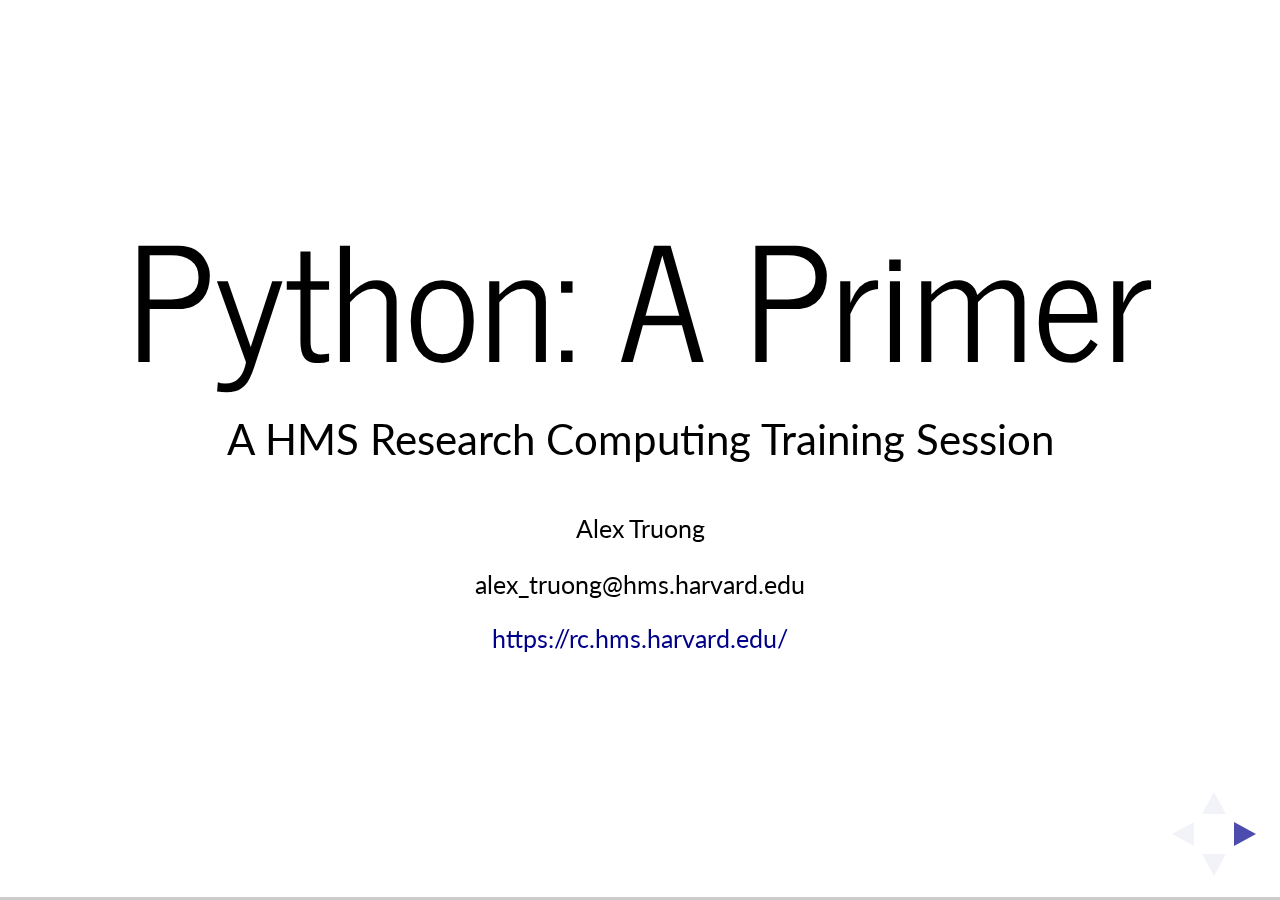
<file: index.html>
<!doctype html>
<html lang="en">    
<head>
    <meta charset="utf-8">
    <title>HMS Research Computing Training: Python</title>
    <link rel="stylesheet" href="css/reveal.css">
    <link rel="stylesheet" href="css/theme/simple.css" id="theme"> 
    <!--Add support for earlier versions of Internet Explorer -->
    <!--[if lt IE 9]>
    <script src="lib/js/html5shiv.js"></script>
    <![endif]-->

    <script>
        var link = document.createElement( 'link' );
        link.rel = 'stylesheet';
        link.type = 'text/css';
        link.href = window.location.search.match( /print-pdf/gi ) ? 'css/print/pdf.css' : 'css/print/paper.css';
        document.getElementsByTagName( 'head' )[0].appendChild( link );
    </script>


</head>
 
<body>
    <!-- Wrap the entire slide show in a div using the "reveal" class. -->
    <div class="reveal">
        
        <!-- Wrap all slides in a single "slides" class -->
        <div class="slides">
 
            <!-- ALL SLIDES GO HERE -->
            <!-- Each section element contains an individual slide -->
            <!--slide 1-->
            <section>
                <h1>Python: A Primer</h1>
                <p>A HMS Research Computing Training Session</p>
                <small>
                    <p>Alex Truong</p>
                    <p>alex_truong@hms.harvard.edu</p>
                    <a href="https://rc.hms.harvard.edu/" target="_blank">https://rc.hms.harvard.edu/</a>
                </small>
                
            </section>

            <!--slide 2 stack-->
            <section>
                <!--level 1-->
                <section>
                    <h2>Introduction</h2>
                    <p>Why Python?</p>
                </section>
                <!--level 2-->
                <section>
                    <h3>Python is...</h3>
                    <small>
                    <p>simple - resembles plain English</p>
                    <p>easy - no need to declare (in most cases), memory management</p>
                    <p>clean - whitespace-formatted for visibility</p>
                    <p>interpreted - good for developing, bad for performance (more on this later)</p>
                    </small>
                </section>

                <!--level 3-->
                <section>
                    <table>
                        <tr>
                            <th>Interpreted</th>
                            <th>Compiled</th>
                        </tr>
                        <tr>
                            <td>Rapid prototyping</td>
                            <td>Faster Performance</td>
                        </tr>
                        <tr>
                            <td>Requires interpreter</td>
                            <td>Requires compiler (GCC, etc.)</td>
                        </tr>
                        <tr>
                            <td>Dynamic typing (sort of)</td>
                            <td>Static typing</td>
                        </tr>
                        <tr>
                            <td>Code-level optimization</td>
                            <td>Code- and Compiler-level optimization</td>
                        </tr>
                    </table>
                </section>
            </section>

	    <!-- preamble to data management slides-->
	    <section>
	        <h2>On to learning Python! But first, a brief aside...</h2>
	    </section>

            <!--slide 3 stack-->
            <section>
                <!--level 1-->
                <section>
                    <h1>Accessing Python on O2</h1>
                </section>

                <!--level 2-->
                <section>
                    <h3>Logging into O2</h3>
                    <p>Open a terminal and ssh into o2.hms.harvard.edu</p>
                    <pre><code>$ ssh rc_training01@o2.hms.harvard.edu
rc_training01@o2.hms.harvard.edu's password: 

(snip)

rc_training01@login01:~$</code></pre>
                </section>

                <!--level 3-->
                <section>
                    <h3>Accessing Python on O2</h3>
                    <pre><code>$ module avail python
No modules found!
Use "module spider" to find all possible modules.
Use "module keyword key1 key2 ..." to search for all possible modules matching
any of the "keys".

$ module spider python
(snip)
   Versions:
      python/2.7.12
      python/3.6.0
      python/3.7.4
(snip)</pre></code>
		</section>

		<!--level 4-->
		<section>
		    <h3>Accessing Python on O2 cont'd.</h3>
		    <pre><code>$ module spider python/3.6.0
(snip)
You will need to load all module(s) on any one of the lines below before the "python/3.6.0" module is available to load.

      gcc/6.2.0
(snip)

$ module load gcc/6.2.0 python/3.6.0

$ which python
/n/app/python/3.6.0/bin/python

$ python3
Python 3.6.0 (default, May  2 2018, 17:23:32)
[GCC 6.2.0] on linux
Type "help", "copyright", "credits" or "license" for more information.
>>></code></pre>
                <p>Today's course will use 3.6.0. (To exit the interpreter, type ctrl+D, <code>exit()</code>, or <code>quit()</code>.)</p>
                </section>

                <!--level 5-->
                <section>
                    <h3>Alternately, virtual environment:</h3>
                    <pre><code>$ module load gcc/6.2.0 python/3.6.0
$ which virtualenv
/n/app/python/3.6.0/bin/virtualenv
$ virtualenv nameofenv --system-site-packages
New python executable in nameofenv/bin/python
Installing setuptools, pip, wheel...done.
$ source nameofenv/bin/activate
(nameofenv)$ which python3
~/nameofenv/bin/python</code></pre>
                    <p>To deactivate:</p>
                    <pre><code>(nameofenv)$ deactivate
$</code></pre>
                </section>

                <!--level 6-->
                <section>
                    <h3>Why virtual environment?</h3>
                    <p>Python has modules. if you want to install your own, you need a virtual environment.</p>
                    <p>The version on O2 has a certain number of builtin modules; the <code>--system-site-packages</code> flag allows your virtual environment to inherit those packages so you don't have to reinstall them yourself, if you're using python modules that are older than 3.7.4.</p>
                    <p>For more information, you can visit our <a href="https://wiki.rc.hms.harvard.edu/display/O2/Personal+Python+Packages" target="_blank">Personal Python Packages wiki page</a>.</p>
                </section>

                <!--level 7-->
                <section>
                    <h3>Installing Python modules</h3>
                    <p>To install modules, generally use <code>pip3</code> or <code>easy-install</code> (we recommend <code>pip3</code>): <pre><code>(nameofenv)$ pip3 install packagename</code></pre>If that doesn't work (e.g. you've downloaded the archive manually), follow the instructions in the provided README file, but it'll go something like <pre><code>(nameofenv)$ python3 setup.py install</code></pre> (some will have you use <code>build</code> before <code>install</code>). Make sure you read the (hopefully provided) instructions when installing modules manually.</p>
                </section>

                <!--level 8-->
                <section>
                    <h3>Viewing modules</h3>
                    <p>to see which external modules have been installed/compatible with the package installer (<code>pip3</code>):</p>
                    <pre><code>$ pip3 freeze
bx-python==0.7.3
cycler==0.10.0
funcsigs==1.0.2
matplotlib==1.5.3
.
.
.</code></pre>
                </section>

                <!--level 9-->
                <section>
                    <h3>Viewing modules cont.</h3>
                    <p>To see ALL modules available on your Python build, type either of:</p>
                    <pre><code>$ python3 -c "help('modules')"</code></pre>
                    <p>and</p>
                    <pre><code>$ python3
Python 3.6.0 (default, May  2 2018, 17:23:32)
[GCC 6.2.0] on linux2
Type "help", "copyright", "credits" or "license" for more information.
>>> help('modules')</code></pre>
                </section>

                <!--level 10-->
                <section>
                    <h3> Viewing modules cont.</h3>
                    <p>and it will output something like:</p>
                    <pre><code>Please wait a moment while I gather a list of all available modules...

(there might be some warnings here...)

276-pkg_graph       bisect              keyword             sha
BaseHTTPServer      blah                lib2to3             shelve
Bastion             brainteaser         linecache           shlex
CDROM               bsddb               linuxaudiodev       shutil
.
.
.</code></pre>
                </section>

            </section>

            <!--Slide 4 stack-->
            <section>
                <!--level 1-->
                <section>
                    <h1>Let's Learn Python!</h1>
                </section>

                <!--level 2-->
                <section>
                    <h3>Syntax</h3>
                    <p>Statements are terminated by newlines (e.g. enter key)</p>
                    <p>Examples:</p>
                    <pre><code>>>> a = 1
>>> print("hello world")
hello world</code></pre>
                </section>

                <!--level 3-->
                <section>
                <h3>Nuances: Quotations</h3>
                <p>In general, double and single quotes are interchangeable, both for printing and argument passing:</p>
                <pre><code>>>> print("hello world")
hello world
>>> print('hello world')
hello world

>>> str = 'abcdefg'
>>> str1 = "abcdefg"
>>> str == str1
True</code></pre>
                </section>

                <!--level 4-->
                <section>
                <h3>Nuances: Escaped characters</h3>
                <p>Sometimes, you'll need to escape (backslash) certain special characters to get them to display correctly when printing. For example, if you want to preserve double quotations in your string:</p>
                <pre><code>>>> print(""hello world"")
  File "<stdin>", line 1
    print(""hello world"")
                ^
SyntaxError: invalid syntax
>>> print("\"hello world\"")
"hello world"</code></pre>
                <p> A list of escape characters can be found at the <a href="https://docs.python.org/3/reference/lexical_analysis.html#literals" target="_blank">Python documentation</a> and elsewhere on the internet.</p>
                </section>

                <!--level 5-->
                <section>
                <h3>Comments</h3>
                <p>Comments are used to make code more legible. In python, they are denoted with the octothorpe:</p>
                <pre><code>#!/usr/bin/env python3
...
# do stuff here
...</code></pre>
                <p>Multi-line comments can either be manually be broken down, or held in a docstring with triple quotes:</p>
                <pre><code>"""
this is a
multi-line comment
"""</code></pre>
                <p> We'll revisit the <code>#!</code> line in a little bit.</p>
                </section>

                <!--
                it denotes how the program should be run. Perl and other programs that use interpreted languages use this shebang, including shell scripts. Using <code>/usr/bin/env</code> is more portable than <code>/usr/bin</code>, as you can choose your version to use.</p>
                -->

            </section>

            <!--Slide 5 stack-->
            <section>
                <!--level 1-->
                <section>
                    <h2>Basic Features</h2>
                    <p>Data structures, looping, etc.</p>
                </section>

                <!--level 2-->
                <section>
                    <h3>Data types</h3>
                    <p>Python is dynamically typed; there is no need to declare (e.g. <code>int n = num</code>). You can also reassign:</p>
                    <pre><code>>>> number = 1
>>> number
1
>>> number = 2
>>> number
2
>>> str = 'abc'
>>> str
'abc'
>>> str = 'def'
>>> str
'def'
>>> str = 1
>>> str
1</code></pre>
                </section>

                <!--level 3-->
                <section>
                    <h3>Data types, an aside</h3>
                    <p>However, strings (and some other stuff like tuples) are not <i>mutable</i>; you cannot modify its content. When you reassign the variable as seen previously, you're actually generating a new object. You can't modify the original object:</p>
                    <pre><code>>>> s = "abc"
>>> s[0] 
'a'
>>> s[0] = "o"
Traceback (most recent call last):
  File "<stdin>", line 1, in <module>
TypeError: 'str' object does not support item assignment</code></pre>
                    <p>The above example was shamelessly lifted off <a href="http://stackoverflow.com/questions/8056130/immutable-vs-mutable-types-python" target="_blank">Stack Overflow</a>.</p>
                </section>

                <!--level 4-->
                <section>
                    <h3>Back to data types</h3>
                    <p>Like most languages, Python has higher level data structures. Of note are lists (arrays) and dictionaries. Relatedly, there are also tuples and sets. Each structure fills different niches.</p>
                </section>

                <!--level 5-->
                <section>
                    <h3>Lists</h3>
                    <p>Lists are the most versatile; they are the effective equivalent of arrays in other languages. They are ordered, and you can fetch specific indices. You can mix and match types, have duplicates, nest lists, etc. To generate a list:</p>
                    <pre><code>>>> lst = [] #initialize a list of indeterminate size
>>> lst.append('a')
>>> lst
['a']
>>>lst.extend(['b', 'c'])
>>>lst
['a', 'b', 'c']

>>> lst2 = [None]*5 #initialize a list of predetermined size (an array)
>>> lst2
[None, None, None, None, None]
>>> lst2[1] = 'foo'
>>>lst2[1]
'foo'
>>> lst2
[None, 'foo', None, None, None]</code></pre>
                </section>

                <!--level 6-->
                <section>
                    <h3>Sets</h3>
                    <p>Sets are lists that do not allow duplicates. Sets are useful if you need to take unions, intersections, etc. To generate sets:</p>
                    <pre><code>>>> st = set(lst)
>>> st
{'a', 'c', 'b'}

>>> lst3 = [1, 1, 2, 3, 4, 4]
>>> st2 = set(lst3)
>>> st2
{1, 2, 3, 4}

>>> st3 = {1, 2, 3}
>>> st3
{1, 2, 3}</code></pre>
                </section>

                <!--level 7-->
                <section>
                    <h3>Sample set operations</h3>
                    <p>Here are some elementary operations you can perform with sets:</p>
                    <pre><code>>>> set1 = {1, 2, 3}
>>> set2 = {3, 4, 5}
>>> set1 | set2        # union
{1, 2, 3, 4, 5}
>>> set1 & set2        # intersection
{3}
>>> set1 - set2        # set difference
{1, 2}
>>> set2 - set1
{4, 5}
>>> set1 ^ set2        # symmetric difference
{1, 2, 4, 5}
>>> set2 ^ set1
{1, 2, 4, 5}</code></pre>
                <p>More information can be found in the <a href="https://docs.python.org/2/library/sets.html" target="_blank">documentation</a>.</p>
                </section>

                <!--level 8-->
                <section>
                    <h3>Tuples</h3>
                    <p> Tuples are lists, but immutable. Once created, they cannot be modified. If you know the size of your data structure, tuples are preferred over lists because Python will know exactly how much memory to allocate. To create tuples:</p>
                    <pre><code>>>> empty_tuple = ()
>>> empty_tuple
()
>>> one_element = 1,
>>> one_element
(1,)
>>> mixed_tuple = (1, 'a', [1, 'a'])
>>> mixed_tuple
(1, 'a', [1, 'a'])
>>> lst = [1, 2, 3]
>>> tuple_from_list = tuple(lst)
>>> tuple_from_list
(1, 2, 3)</code></pre>
                </section>

                <!--level 9-->
                <section>
                    <h3>Dictionaries</h3>
                    <p>Dictionaries are associative collections (maps). They are composed of key:value pairs (most of the time). To create a dictionary:</p>
                    <pre><code>>>> empty_dict = {}    # careful not to confuse this with empty sets; to initialize an empty set, use set()
>>> empty_dict
{}
>>> dict1 = {1: 'a', 2: 'b', 3: 'c'}
>>> dict1
{1: 'a', 2: 'b', 3: 'c'}
>>> dict2 = dict([(1, 'a'), (2, 'b'), (3, 'c')])
>>> dict2
{1: 'a', 2: 'b', 3: 'c'}
>>> dict3 = dict(a=1, b=2, c=3)     # only works if keys are strings
>>> dict3
{'a': 1, 'c': 3, 'b': 2}
>>> dict4 = dict(1=a, 2=b, 3=c)
  File "<stdin>", line 1
SyntaxError: keyword can't be an expression</code></pre>
                </section>
            </section>

            <!--slide 6 stack -->
            <section>
                <!--level 1-->
                <section>
                    <h3>Basic data structure manipulations</h3>
                    <p>lists are zero-indexed (count from 0), and you can reference positions like so:</p>
                    <pre><code>>>> lst = [1, 2, 3, 4, 5]
>>> lst[1]
2
>>> lst[1:]     # sublist from second entry to end
[2, 3, 4, 5]
>>> lst[1:3]    # note that the fourth element is omitted; when end indices are specified, Python stops BEFORE they are reached
[2, 3]
>>> lst[:3]     # sublist from beginning to fourth entry
[1, 2, 3]
>>> lst[1::2]  # sublist from second to end, every other element
[2, 4]
>>> lst[-1]     # last entry (reverse indexing)
5
>>> lst2 = [1, 2, 3, [4, 5]]    # nested list
>>> lst2[3][1]  # specify all relevant indices from outside in
5</code></pre>
                </section>

                <!--level 2-->
                <section>
                    <h3>Basic data structure manipulations cont.</h3>
                    <p>Dictionaries don't have indices to reference, but they do have keys and values. To interact with dictionaries:</p>
                    <pre><code>>>> dict1 = {1: 'a', 2: 'b', 3: 'c'}
>>> dict1[1]
'a'
>>> dict1.keys()
[1, 2, 3]
>>> dict1.values()
['a', 'b', 'c']</code></pre>
                </section>

                <!--level 3-->
                <section>
                <p>There's a lot more you can do with these data structures. If you find yourself wondering if <i>x</i> data structure can do <i>y</i> thing, feel free to search for an answer. More often than not, there will be a solution!</p>
                </section>
            </section>

            <!--slide 7 stack-->
            <section>
                <!--level 1-->
                <section>
                    <h3>Flow Control</h3>
                    <p>for, while, if/else</p>
                </section>

                <!--level 2-->
                <section>
                    <h3>For loops</h3>
                    <p>For loops are very straightforward to implement, if a little obfuscated. To iterate over a list:</p>
                    <pre><code>>>> things = ['apple', 'banana', 'cherry']
>>> for thing in things:
...     print(thing)
...
apple
banana
cherry
>>></code></pre>
                </section>

                <!--level 3-->
                <section>
                    <p>This will go through every item in your list (or tuple or whatever) in order. If you also wanted to fetch indices, you'd use:</p>
                    <pre><code>>>> for idx, thing in enumerate(things):
...     print(idx, thing)
...
0 apple
1 banana
2 cherry
>>></code></pre>
                    <p>The <code>enumerate()</code> function is actually an <i>iterator</i> that spits out a tuple consisting of (index, value) and assigns each to idx, name. This is called a <b>named tuple</b>.</p>
                </section>

                <!--level 4-->
                <section>
                    <p>The <code>for <i>a</i> in <i>b</i> </code> structure can be replaced with any generic construct (within reason). For a generic loop, you can do something like:</p>
                    <pre><code>>>>for i in range(5):
...     print(i)
...
0
1
2
3
4</code></pre>
                </section>

                <!--level 5-->
                <section>
                    <h3>While loops</h3>
                    <p>Similar in function to <code>for</code> loops, while loops are used to iterate, and are useful if you don't know how long to iterate for (e.g. searching for convergence, etc.). A generic while loop looks like this:</p>
                    <pre><code>>>>toggle = True
>>> while toggle == True:
...     toggle = False
...     print(toggle)
...
False</code></pre>
                    <p>A very simplistic example, but the above while loop runs one iteration, then exits because <code>toggle</code> is no longer <code>True</code>.</p>
                </section>

                <!--level 6-->
                <section>
                    <h3>If/elif/else</h3>
                    <p><code>if/else</code> statements are useful when you need to handle different cases in your workflow. A generic if/elif/else statement structure:</p>
                    <pre><code># take some input (let's say, a number)
if input == 0:       #if input is zero
    print('zero')
elif input % 2 == 0: #if input is otherwise even
    print('even')
else:                #if input is odd
    print ('odd')</code></pre>
                <p>You may use as many <code>elif</code>s as you require to solve your problem.
                </section>

                <!--level 7-->
                <section>
                    <h3>An aside: try/except</h3>
                    <p>Python has the interesting distinction of relatively lightweight exception handling. Exceptions are only computationally expensive if they trigger. For more information, <a href="https://www.jeffknupp.com/blog/2013/02/06/write-cleaner-python-use-exceptions/" target="_blank">this page has a good analysis of if/else versus try/except</a>.</p>
                </section>
            </section>

            <!--slide 8 stack-->
            <section>
                <!--level 1-->
                <section>
                    <h2>A few pertinent modules</h2>
                </section>

                <!--level 2-->
                <section>
                    <h3>SciPy</h3>
                    <p>SciPy has a bunch of interesting functions that automate various aspects of scientific computing, like statistics and higher-level mathematics. Most of these are callable in one line. Briefly, this is how to use the SciPy module. You will need to consult the <a href="http://docs.scipy.org/doc/" target="_blank">documentation</a> for complex usage.</p>
                    <pre><code>>>> from scipy import constants        # `from scipy import *` will not behave as expected
>>> constants.c                        # speed of light
299792458.0
>>> from scipy.stats import norm
>>> norm.cdf(5, 0, 3)                  # P(x<5) if X~N(0,3)
0.9522096477271853</code></pre>
                </section>

                <!--level 3-->
                <section>
                    <h3>NumPy</h3>
                    <p>Numpy is the go-to module if you need to perform complex arithmetic or do matrix operations (manipulate data frames. It is much more efficient (and easy to use) than using system Python utilities. An example:</p>
                    <pre><code>>>> import numpy as np       # the general way; using `as` allows you to set an alias (if the name is too long to type)
>>> cvalues = [25.3, 24.8, 26.9, 23.9]    # a typical python list of Celcius values
>>> C = np.array(cvalues)       # create a numpy array
>>> print(C)
[ 25.3  24.8  26.9  23.9]       # note that they look identical
>>> print(C * 9 / 5 + 32)       # convert to Fahrenheit using scalar multiplication
[ 77.54  76.64  80.42  75.02]
>>> fvalues = [x*9/5 + 32 for x in cvalues]    # with a typical list, you need to loop over it and compute element-wise instead
>>> print(fvalues)
[77.54, 76.64, 80.42, 75.02]       # same result, less efficient/readable</code></pre>
                    </section>

                    <!--level 4-->
                    <section>
                    <h3>More NumPy</h3>
                    <p>A brief look at arrays: NumPy data structures</p>    
                    <pre><code>>>> nested_list = [[3.4, 8.7, 9.9], [1.1, -7.8, -0.7], [4.1, 12.3, 4.8]]      # a python nested list
>>> nested_list
[[3.4, 8.7, 9.9], [1.1, -7.8, -0.7], [4.1, 12.3, 4.8]]
>>> A = np.array ([ [3.4, 8.7, 9.9], [1.1, -7.8, -0.7], [4.1, 12.3, 4.8]])    # a numpy array (matrix)
>>> A
array([[  3.4   8.7   9.9]
 [  1.1  -7.8  -0.7]
 [  4.1  12.3   4.8]])</code></pre>
                    <p>Note the formatting of the print. This is indicative of the logic and illustrates why numpy is the preferred implementation of Python matrix operations. The SciPy documentation linked previously also includes NumPy documentation.</p>
                    </section>

                    <!--level 5-->
                    <section>
                        <h3>Matplotlib</h3>
                        <p>Matplotlib is a basic plotting software. You can generate plots in real time (X11) or create them and write to files to view later. There is also a degree of customization afforded in plots. The below example covers the easiest example:</p>
                        <pre><code>>>> import matplotlib.pyplot as plt
>>> plt.plot([1,2,3,4])
[(some memory address)]
>>> plt.ylabel('some numbers')
(another memory address)
>>> plt.show()</code></pre>
                        <p>You can save the image using something like <code>plt.savefig('image.png')</code>.</p>
                        <p>See the <a href="http://matplotlib.org/contents.html" target="_blank">matplotlib documentation</a> for more information.</p>
                    </section>
                </section>
            </section>

            <!--slide 9 stack-->
            <section>
                <h2>Object Oriented Python</h2>
                <p>PSA: Python can also implement classes.</p>
                <p>Using classes over functions in Python is generally to the user's discretion, but standard common sense and logic applies as usual. If your program expands to the point where you think an object is more effective than functions, then feel free to implement it.</p>
                <p>No instruction on classes will be given here, as it is beyond the scope of the course. For more information, you can consult an <a href="https://www.jeffknupp.com/blog/2014/06/18/improve-your-python-python-classes-and-object-oriented-programming/" target="_blank">in-depth article like this</a> or look straight at the <a href="https://docs.python.org/2/tutorial/classes.html" target="_blank">Python documentation</a>.</p>
            </section>

            <!--slide 10 stack-->
            <section>
                <!--level 1-->
                <section>
                    <h1>A brief Introduction to Scripting</h1>
                </section>

                <!--level 2-->
                <section>
                    <h3>Up until now, we've mostly been playing inside the interpreter. Here, we'll briefly go over what is required to write a proper Python program.</h3>
                </section>

                <!--level 3-->
                <section>
                    <h3>To start:</h3>
                    <p>Strictly speaking, all you need for a Python program is a text file with the shebang line on top. Recall:</p>
                    <pre><code>#!/usr/bin/env python3</code></pre>
                    <p>This line indicates to the computer that this is a python program, and it should look in this location to execute. Similar shebangs may look like:</p>
                    <pre><code>#!/usr/bin/python
#!/bin/bash
#!/usr/bin/perl
etc.</code></pre>
                    <p>The shebang is telling the computer to look in the specified directory for the proper method of execution.</p>
                </section>

                <!--level 4-->
                <section>
                    <h3>Why use <code>env</code>?</h3>
                    <p><code>env</code> is used for portability. On *nix machines, there is a path <code>/usr/bin</code> where most system programs/binaries are installed. If you need to install multiple versions, this can be an issue. Which version of Python do you want to use?</p>
                    <p>This is what <code>env</code> is for. It tells the computer to look at the current environment, and choose the Python that is currently in use. This is especially helpful on Orchestra, where we have multiple versions installed at the same time.</p>
                </section>

                <!--level 5-->
                <section>
                    <h3>A basic program</h3>
                    <p>Once you've included the shebang, you can get right to it. Start typing lines just as you would in the interpreter, and once you execute your program, each line will resolve itself in order.</p>
                    <pre><code>#!/usr/bin/env python3

print("hello world")</code></pre>
                    <p>Type this into a text file, and save it as whatever, and include <code>.py</code> at the end for your own convenience.</p>
                    <p>To execute this program, just type at the terminal:</p>
                    <pre><code>$ python file.py</code></pre>
                    <p>You've just written your first python program!</p>
                </section>

                <!--level 6-->
                <section>
                    <h3>Basic Structure</h3>
                    <p>The previous program is not likely going to be your typical use case. More complex programs may use modules, functions, classes, etc.</p>
                    <p>A typical program will have the following structure:</p>
                    <pre><code>#!/usr/bin/env python

# IMPORT EVERYTHING HERE

# CREATE FUNCTIONS AND/OR CLASSES HERE

def main():
    # CODE THAT DOES NOT BELONG IN FUNCTIONS GOES HERE

if __name__ == '__main__':
    main()</code></pre>
                </section>

                <!--level 7-->
                <section>
                    <p>To extend the previous trivial example:</p>
                    <pre><code>#!/usr/bin/env python3

# no modules were required, so none were imported

# no functions were needed, so none were created

def main():
    print("hello world")

if __name__ == '__main__':
    main()</code></pre>
                </section>

                <!--level 8-->
                <section>
                    <h3>What are Functions?</h3>
                    <p>Functions are typically used when you have repetitive code. Instead of pasting the code over and over, just put it in a function, and use ("call") it when needed. For example:</p>
                    <pre><code>def do_thing():
    print("hello world")
    return</code></pre>
                    <p>Then to reference it, just type elsewhere in your program:</p>
                    <pre><code>do_thing()</code></pre>
                    <p>and the program will execute the code within the <code>do_thing</code> function.</p>
                </section>

                <!--level 9-->
                <section>
                    <p>You can also make functions take arguments:</p>
                    <pre><code>def do_thing(phrase):
    print(phrase)
    return

...

phrase = "hello world"
do_thing(phrase)</code></pre>
                </section>

                <!--level 10-->
                <section>
                    <p>You can also assign values to variables with functions. To do this, make use of the <code>return</code> keyword. Note that previously, it has been naked, which means nothing is returned. Python is smart enough to know what you mean if you omit <code>return</code>, but it's always nice to include it for consistency.</p>
                    <p>To extend the previous example:</p>
                    <pre><code>def do_thing(phrase):
    print(phrase)

    new_phrase = "goodbye world"

    return new_phrase

...

phrase = "hello world"

phrase2 = do_thing(phrase)
print(phrase2)</code></pre>
                </section>

                <!--level 11-->
                <section>
                    <p>Putting it all together:</p>
                    <pre><code>#!/usr/bin/env python3

def do_thing(phrase):
    """Transform the input phrase into a new phrase."""
    print(phrase)
    new_phrase = "goodbye world"

    return new_phrase

def main():
    phrase = "hello world"
    phrase2 = do_thing(phrase)

    print(phrase2)

if __name__ == '__main__':
    main()</code></pre>
                </section>
            </section>

            <!--slide 11 stack-->
	    <section>
	        <h2>Final Thoughts: Compatibility</h2>
	        <p>Today's course was taught on 3.6.0.</p>
	        <p>There are many versions of Python available, and not all are created equal. Most distinct is the difference between 2.x and 3.x; there are several syntax changes that will be required to use version 3.x.</p>
		<p>For more information, look at this trusty <a href= "http://python-future.org/compatible_idioms.html">2.x to 3.x compatibility cheat sheet</a>.</p>
	    </section>

            <!--slide 13 stack-->
            <section>
                <p>That's it! Thanks for coming!</p>
                <p>If you have any questions, feel free to email me directly at alex_truong@hms.harvard.edu or visit <a href="https://rc.hms.harvard.edu/#support" target="_blank">our website</a> to submit a ticket. We also do consulting!</p>
            </section>
 
        </div>


    </div>
    
    <!-- footer bar on first page only (see last script tag below for toggle) -->
    <!--
    <div class='footer'>
        HMS Research Computing
    </div>
    -->

    <script src="lib/js/head.min.js"></script>
    <script src="js/reveal.js"></script>
 
    <script>
        // Required, even if empty.
        Reveal.initialize({
        });
    </script>
    <!--
    <script>
        // displayed upon load, hides when slide changes
        Reveal.addEventListener('slidechanged', function(event) {
            document.querySelector('.reveal .footer').style.display = 'none';
        });
    </script>
    -->

</body>
</html>
</file>
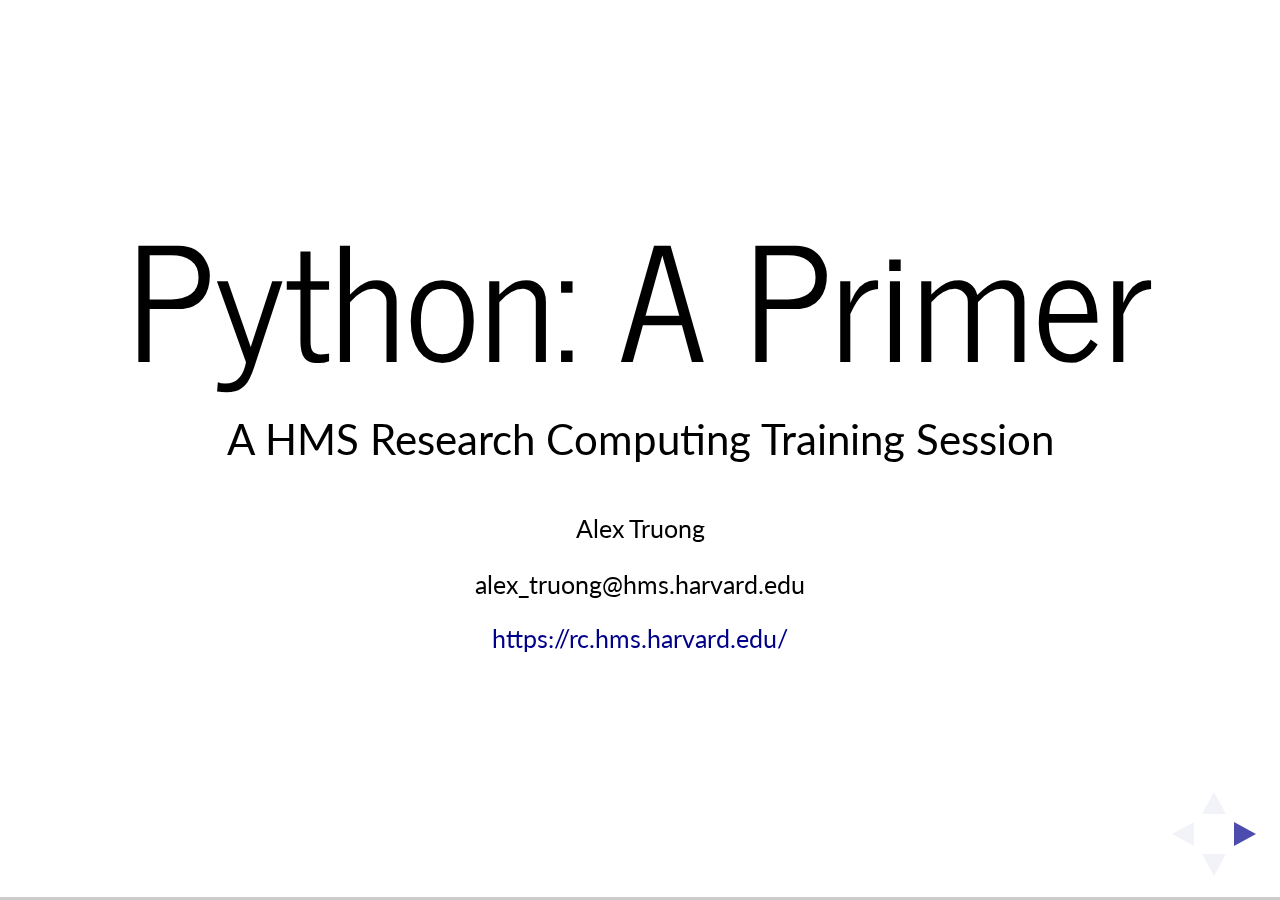
<file: indexpy2.html>
<!doctype html>
<html lang="en">    
<head>
    <meta charset="utf-8">
    <title>HMS Research Computing Training: Python</title>
    <link rel="stylesheet" href="css/reveal.css">
    <link rel="stylesheet" href="css/theme/simple.css" id="theme"> 
    <!--Add support for earlier versions of Internet Explorer -->
    <!--[if lt IE 9]>
    <script src="lib/js/html5shiv.js"></script>
    <![endif]-->

    <script>
        var link = document.createElement( 'link' );
        link.rel = 'stylesheet';
        link.type = 'text/css';
        link.href = window.location.search.match( /print-pdf/gi ) ? 'css/print/pdf.css' : 'css/print/paper.css';
        document.getElementsByTagName( 'head' )[0].appendChild( link );
    </script>


</head>
 
<body>
    <!-- Wrap the entire slide show in a div using the "reveal" class. -->
    <div class="reveal">
        
        <!-- Wrap all slides in a single "slides" class -->
        <div class="slides">
 
            <!-- ALL SLIDES GO HERE -->
            <!-- Each section element contains an individual slide -->
            <!--slide 1-->
            <section>
                <h1>Python: A Primer</h1>
                <p>A HMS Research Computing Training Session</p>
                <small>
                    <p>Alex Truong</p>
                    <p>alex_truong@hms.harvard.edu</p>
                    <a href="https://rc.hms.harvard.edu/" target="_blank">https://rc.hms.harvard.edu/</a>
                </small>
                
            </section>

            <!--slide 2 stack-->
            <section>
                <!--level 1-->
                <section>
                    <h2>Introduction</h2>
                    <p>Why Python?</p>
                </section>
                <!--level 2-->
                <section>
                    <h3>Python is...</h3>
                    <small>
                    <p>simple - resembles plain English</p>
                    <p>easy - no need to declare (in most cases), memory management</p>
                    <p>clean - whitespace-formatted for visibility</p>
                    <p>interpreted - good for developing, bad for performance (more on this later)</p>
                    </small>
                </section>

                <!--level 3-->
                <section>
                    <table>
                        <tr>
                            <th>Interpreted</th>
                            <th>Compiled</th>
                        </tr>
                        <tr>
                            <td>Rapid prototyping</td>
                            <td>Faster Performance</td>
                        </tr>
                        <tr>
                            <td>Requires interpreter</td>
                            <td>Requires compiler (GCC, etc.)</td>
                        </tr>
                        <tr>
                            <td>Dynamic typing (sort of)</td>
                            <td>Static typing</td>
                        </tr>
                        <tr>
                            <td>Code-level optimization</td>
                            <td>Code- and Compiler-level optimization</td>
                        </tr>
                    </table>
                </section>
            </section>

            <!--slide 3 stack-->
            <section>
                <!--level 1-->
                <section>
                    <h1>Accessing Python on O2</h1>
                </section>

                <!--level 2-->
                <section>
                    <h3>Logging into O2</h3>
                    <p>Open a terminal and ssh into o2.hms.harvard.edu</p>
                    <pre><code>$ ssh rc_training01@o2.hms.harvard.edu
rc_training01@o2.hms.harvard.edu's password: 

(snip)

rc_training01@login01:~$</code></pre>
                </section>

                <!--level 3-->
                <section>
                    <h3>Accessing Python on O2</h3>
                    <pre><code>$ module avail python
No modules found!
Use "module spider" to find all possible modules.
Use "module keyword key1 key2 ..." to search for all possible modules matching
any of the "keys".

$ module spider python
(snip)
   Versions:
      python/2.7.12
      python/3.6.0
(snip)</pre></code>
		</section>

		<!--level 4-->
		<section>
		    <h3>Accessing Python on O2 cont'd.</h3>
		    <pre><code>$ module spider python/2.7.12
(snip)
You will need to load all module(s) on any one of the lines below before the "python/2.7.12" module is available to load.

      gcc/6.2.0
(snip)

$ module load gcc/6.2.0 python/2.7.12

$ which python
/n/app/python/2.7.12/bin/python

$ python
Python 2.7.12 (default, Sep 27 2017, 13:48:19)
[GCC 6.2.0] on linux2
Type "help", "copyright", "credits" or "license" for more information.
>>></code></pre>
                <p>Today's course will use 2.7.12.</p>
                </section>

                <!--level 5-->
                <section>
                    <h3>Alternately, virtual environment:</h3>
                    <pre><code>$ module load gcc/6.2.0 python/2.7.12
$ which virtualenv
/n/app/python/2.7.12/bin/virtualenv
$ virtualenv nameofenv --system-site-packages
New python executable in nameofenv/bin/python
Installing setuptools, pip, wheel...done.
$ source nameofenv/bin/activate
(nameofenv)$ which python
~/nameofenv/bin/python</code></pre>
                    <p>To deactivate:</p>
                    <pre><code>(nameofenv)$ deactivate
$</code></pre>
                </section>

                <!--level 6-->
                <section>
                    <h3>Why virtual environment?</h3>
                    <p>Python has modules. if you want to install your own, you need a virtual environment.</p>
                    <p>The version on O2 has a certain number of builtin modules; the <code>--system-site-packages</code> flag allows your virtual environment to inherit those packages so you don't have to reinstall them yourself.</p>
                    <p>For more information, you can visit our <a href="https://wiki.rc.hms.harvard.edu/display/O2/Personal+Python+Packages" target="_blank">Personal Python Packages wiki page</a>.</p>
                </section>

                <!--level 7-->
                <section>
                    <h3>Installing Python modules</h3>
                    <p>To install modules, generally use <code>pip</code> or <code>easy-install</code> (we recommend <code>pip</code>): <pre><code>(nameofenv)$ pip install packagename</code></pre>If that doesn't work (e.g. you've downloaded the archive manually), follow the instructions in the provided README file, but it'll go something like <pre><code>(nameofenv)$ python setup.py install</code></pre> (some will have you use <code>build</code> before <code>install</code>). Make sure you read the (hopefully provided) instructions when installing modules manually.</p>
                </section>

                <!--level 8-->
                <section>
                    <h3>Viewing modules</h3>
                    <p>to see which external modules have been installed/compatible with the package installer (<code>pip</code>):</p>
                    <pre><code>$ pip freeze
bx-python==0.7.3
cycler==0.10.0
funcsigs==1.0.2
matplotlib==1.5.3
.
.
.</code></pre>
                </section>

                <!--level 9-->
                <section>
                    <h3>Viewing modules cont.</h3>
                    <p>To see ALL modules available on your Python build, type either of:</p>
                    <pre><code>$ python -c "help('modules')"</code></pre>
                    <p>and</p>
                    <pre><code>$ python
Python 2.7.12 (default, Sep 27 2017, 13:48:19)
[GCC 6.2.0] on linux2
Type "help", "copyright", "credits" or "license" for more information.
>>> help('modules')</code></pre>
                </section>

                <!--level 10-->
                <section>
                    <h3> Viewing modules cont.</h3>
                    <p>and it will output something like:</p>
                    <pre><code>Please wait a moment while I gather a list of all available modules...

(there might be some warnings here...)

276-pkg_graph       bisect              keyword             sha
BaseHTTPServer      blah                lib2to3             shelve
Bastion             brainteaser         linecache           shlex
CDROM               bsddb               linuxaudiodev       shutil
.
.
.</code></pre>
                </section>

            </section>

            <!--Slide 4 stack-->
            <section>
                <!--level 1-->
                <section>
                    <h1>Let's Learn Python!</h1>
                </section>

                <!--level 2-->
                <section>
                    <h3>Syntax</h3>
                    <p>Statements are terminated by newlines (e.g. enter key)</p>
                    <p>Examples:</p>
                    <pre><code>>>> a = 1
>>> print "hello world"
hello world</code></pre>
                </section>

                <!--level 3-->
                <section>
                <h3>Nuances: Quotations</h3>
                <p>In general, double and single quotes are interchangeable, both for printing and argument passing:</p>
                <pre><code>>>> print "hello world"
hello world
>>> print 'hello world'
hello world

>>> str = 'abcdefg'
>>> str1 = "abcdefg"
>>> str == str1
True</code></pre>
                </section>

                <!--level 4-->
                <section>
                <h3>Nuances: Escaped characters</h3>
                <p>Sometimes, you'll need to escape (backslash) certain special characters to get them to display correctly when printing. For example, if you want to preserve double quotations in your string:</p>
                <pre><code>>>> print ""hello world""
  File "<stdin>", line 1
    print ""hello world""
                ^
SyntaxError: invalid syntax
>>> print "\"hello world\""
"hello world"</code></pre>
                <p> A list of escape characters can be found at the <a href="https://docs.python.org/2/reference/lexical_analysis.html#string-literals" target="_blank">Python documentation</a> and elsewhere on the internet.</p>
                </section>

                <!--level 5-->
                <section>
                <h3>Comments</h3>
                <p>Comments are used to make code more legible. In python, they are denoted with the octothorpe:</p>
                <pre><code>#!/usr/bin/env python
...
# do stuff here
...</code></pre>
                <p>Multi-line comments can either be manually be broken down, or held in a docstring with triple quotes:</p>
                <pre><code>"""
this is a
multi-line comment
"""</code></pre>
                <p> We'll revisit the <code>#!</code> line in a little bit.</p>
                </section>

                <!--
                it denotes how the program should be run. Perl and other programs that use interpreted languages use this shebang, including shell scripts. Using <code>/usr/bin/env</code> is more portable than <code>/usr/bin</code>, as you can choose your version to use.</p>
                -->

            </section>

            <!--Slide 5 stack-->
            <section>
                <!--level 1-->
                <section>
                    <h2>Basic Features</h2>
                    <p>Data structures, looping, etc.</p>
                </section>

                <!--level 2-->
                <section>
                    <h3>Data types</h3>
                    <p>Python is dynamically typed; there is no need to declare (e.g. <code>int n = num</code>). You can also reassign:</p>
                    <pre><code>>>> number = 1
>>> number
1
>>> number = 2
>>> number
2
>>> str = 'abc'
>>> str
'abc'
>>> str = 'def'
>>> str
'def'
>>> str = 1
>>> str
1</code></pre>
                </section>

                <!--level 3-->
                <section>
                    <h3>Data types, an aside</h3>
                    <p>However, strings (and some other stuff like tuples) are not <i>mutable</i>; you cannot modify its content. When you reassign the variable as seen previously, you're actually generating a new object. You can't modify the original object:</p>
                    <pre><code>>>> s = "abc"
>>> s[0] 
'a'
>>> s[0] = "o"
Traceback (most recent call last):
  File "<stdin>", line 1, in <module>
TypeError: 'str' object does not support item assignment</code></pre>
                    <p>The above example was shamelessly lifted off <a href="http://stackoverflow.com/questions/8056130/immutable-vs-mutable-types-python" target="_blank">Stack Overflow</a>.</p>
                </section>

                <!--level 4-->
                <section>
                    <h3>Back to data types</h3>
                    <p>Like most languages, Python has higher level data structures. Of note are lists (arrays) and dictionaries. Relatedly, there are also tuples and sets. Each structure fills different niches.</p>
                </section>

                <!--level 5-->
                <section>
                    <h3>Lists</h3>
                    <p>Lists are the most versatile; they are the effective equivalent of arrays in other languages. They are ordered, and you can fetch specific indices. You can mix and match types, have duplicates, nest lists, etc. To generate a list:</p>
                    <pre><code>>>> lst = [] #initialize a list of indeterminate size
>>> lst.append('a')
>>> lst
['a']
>>>lst.extend(['b', 'c'])
>>>lst
['a', 'b', 'c']

>>> lst2 = [None]*5 #initialize a list of predetermined size (an array)
>>> lst2
[None, None, None, None, None]
>>> lst2[1] = 'foo'
>>>lst2[1]
'foo'
>>> lst2
[None, 'foo', None, None, None]</code></pre>
                </section>

                <!--level 6-->
                <section>
                    <h3>Sets</h3>
                    <p>Sets are lists that do not allow duplicates. Sets are useful if you need to take unions, intersections, etc. To generate sets:</p>
                    <pre><code>>>> st = set(lst)
>>> st
set(['a', 'c', 'b'])

>>> lst3 = [1, 1, 2, 3, 4, 4]
>>> st2 = set(lst3)
>>> st2
set([1, 2, 3, 4])

>>> st3 = {1, 2, 3}
>>> st3
set([1, 2, 3])</code></pre>
                </section>

                <!--level 7-->
                <section>
                    <h3>Sample set operations</h3>
                    <p>Here are some elementary operations you can perform with sets:</p>
                    <pre><code>>>> set1 = {1, 2, 3}
>>> set2 = {3, 4, 5}
>>> set1 | set2        # union
set([1, 2, 3, 4, 5])
>>> set1 & set2        # intersection
set([3])
>>> set1 - set2        # set difference
set([1, 2])
>>> set2 - set1
set([4, 5])
>>> set1 ^ set2        # symmetric difference
set([1, 2, 4, 5])
>>> set2 ^ set1
set([1, 2, 4, 5])</code></pre>
                <p>More information can be found in the <a href="https://docs.python.org/2/library/sets.html" target="_blank">documentation</a>.</p>
                </section>

                <!--level 8-->
                <section>
                    <h3>Tuples</h3>
                    <p> Tuples are lists, but immutable. Once created, they cannot be modified. If you know the size of your data structure, tuples are preferred over lists because Python will know exactly how much memory to allocate. To create tuples:</p>
                    <pre><code>>>> empty_tuple = ()
>>> empty_tuple
()
>>> one_element = 1,
>>> one_element
(1,)
>>> mixed_tuple = (1, 'a', [1, 'a'])
>>> mixed_tuple
(1, 'a', [1, 'a'])
>>> lst = [1, 2, 3]
>>> tuple_from_list = tuple(lst)
>>> tuple_from_list
(1, 2, 3)</code></pre>
                </section>

                <!--level 9-->
                <section>
                    <h3>Dictionaries</h3>
                    <p>Dictionaries are associative collections (maps). They are composed of key:value pairs (most of the time). To create a dictionary:</p>
                    <pre><code>>>> empty_dict = {}    # careful not to confuse this with empty sets; to initialize an empty set, use set()
>>> empty_dict
{}
>>> dict1 = {1: 'a', 2: 'b', 3: 'c'}
>>> dict1
{1: 'a', 2: 'b', 3: 'c'}
>>> dict2 = dict([(1, 'a'), (2, 'b'), (3, 'c')])
>>> dict2
{1: 'a', 2: 'b', 3: 'c'}
>>> dict3 = dict(a=1, b=2, c=3)     # only works if keys are strings
>>> dict3
{'a': 1, 'c': 3, 'b': 2}
>>> dict4 = dict(1=a, 2=b, 3=c)
  File "<stdin>", line 1
SyntaxError: keyword can't be an expression</code></pre>
                </section>
            </section>

            <!--slide 6 stack -->
            <section>
                <!--level 1-->
                <section>
                    <h3>Basic data structure manipulations</h3>
                    <p>lists are zero-indexed (count from 0), and you can reference positions like so:</p>
                    <pre><code>>>> lst = [1, 2, 3, 4, 5]
>>> lst[1]
2
>>> lst[1:]     # sublist from second entry to end
[2, 3, 4, 5]
>>> lst[1:3]    # note that the fourth element is omitted; when end indices are specified, Python stops BEFORE they are reached
[2, 3]
>>> lst[:3]     # sublist from beginning to fourth entry
[1, 2, 3]
>>> lst[1::2]  # sublist from second to end, every other element
[2, 4]
>>> lst[-1]     # last entry (reverse indexing)
5
>>> lst2 = [1, 2, 3, [4, 5]]    # nested list
>>> lst2[3][1]  # specify all relevant indices from outside in
5</code></pre>
                </section>

                <!--level 2-->
                <section>
                    <h3>Basic data structure manipulations cont.</h3>
                    <p>Dictionaries don't have indices to reference, but they do have keys and values. To interact with dictionaries:</p>
                    <pre><code>>>> dict1 = {1: 'a', 2: 'b', 3: 'c'}
>>> dict1[1]
'a'
>>> dict1.keys()
[1, 2, 3]
>>> dict1.values()
['a', 'b', 'c']</code></pre>
                </section>

                <!--level 3-->
                <section>
                <p>There's a lot more you can do with these data structures. If you find yourself wondering if <i>x</i> data structure can do <i>y</i> thing, feel free to search for an answer. More often than not, there will be a solution!</p>
                </section>
            </section>

            <!--slide 7 stack-->
            <section>
                <!--level 1-->
                <section>
                    <h3>Flow Control</h3>
                    <p>for, while, if/else</p>
                </section>

                <!--level 2-->
                <section>
                    <h3>For loops</h3>
                    <p>For loops are very straightforward to implement, if a little obfuscated. To iterate over a list:</p>
                    <pre><code>>>> things = ['apple', 'banana', 'cherry']
>>> for thing in things:
...     print thing
...
apple
banana
cherry
>>></code></pre>
                </section>

                <!--level 3-->
                <section>
                    <p>This will go through every item in your list (or tuple or whatever) in order. If you also wanted to fetch indices, you'd use:</p>
                    <pre><code>>>> for idx, thing in enumerate(things):
...     print idx, thing
...
0 apple
1 banana
2 cherry
>>></code></pre>
                    <p>The <code>enumerate()</code> function is actually an <i>iterator</i> that spits out a tuple consisting of (index, value) and assigns each to idx, name. This is called a <b>named tuple</b>.</p>
                </section>

                <!--level 4-->
                <section>
                    <p>The <code>for <i>a</i> in <i>b</i> </code> structure can be replaced with any generic construct (within reason). For a generic loop, you can do something like:</p>
                    <pre><code>>>>for i in range(5):
...     print i
...
0
1
2
3
4</code></pre>
                </section>

                <!--level 5-->
                <section>
                    <h3>While loops</h3>
                    <p>Similar in function to <code>for</code> loops, while loops are used to iterate, and are useful if you don't know how long to iterate for (e.g. searching for convergence, etc.). A generic while loop looks like this:</p>
                    <pre><code>>>>toggle = True
>>> while toggle == True:
...     toggle = False
...     print toggle
...
False</code></pre>
                    <p>A very simplistic example, but the above while loop runs one iteration, then exits because <code>toggle</code> is no longer <code>True</code>.</p>
                </section>

                <!--level 6-->
                <section>
                    <h3>If/elif/else</h3>
                    <p><code>if/else</code> statements are useful when you need to handle different cases in your workflow. A generic if/elif/else statement structure:</p>
                    <pre><code># take some input (let's say, a number)
if input == 0:       #if input is zero
    print 'zero'
elif input % 2 == 0: #if input is otherwise even
    print 'even'
else:                #if input is odd
    print 'odd'</code></pre>
                <p>You may use as many <code>elif</code>s as you require to solve your problem.
                </section>

                <!--level 7-->
                <section>
                    <h3>An aside: try/except</h3>
                    <p>Python has the interesting distinction of relatively lightweight exception handling. Exceptions are only computationally expensive if they trigger. For more information, <a href="https://www.jeffknupp.com/blog/2013/02/06/write-cleaner-python-use-exceptions/" target="_blank">this page has a good analysis of if/else versus try/except</a>.</p>
                </section>
            </section>

            <!--slide 8 stack-->
            <section>
                <!--level 1-->
                <section>
                    <h2>A few pertinent modules</h2>
                </section>

                <!--level 2-->
                <section>
                    <h3>SciPy</h3>
                    <p>SciPy has a bunch of interesting functions that automate various aspects of scientific computing, like statistics and higher-level mathematics. Most of these are callable in one line. Briefly, this is how to use the SciPy module. You will need to consult the <a href="http://docs.scipy.org/doc/" target="_blank">documentation</a> for complex usage.</p>
                    <pre><code>>>> from scipy import constants        # `from scipy import *` will not behave as expected
>>> constants.c                        # speed of light
299792458.0
>>> from scipy.stats import norm
>>> norm.cdf(5, 0, 3)                  # P(x<5) if X~N(0,3)
0.9522096477271853</code></pre>
                </section>

                <!--level 3-->
                <section>
                    <h3>NumPy</h3>
                    <p>Numpy is the go-to module if you need to perform complex arithmetic or do matrix operations (manipulate data frames. It is much more efficient (and easy to use) than using system Python utilities. An example:</p>
                    <pre><code>>>> import numpy as np       # the general way; using `as` allows you to set an alias (if the name is too long to type)
>>> cvalues = [25.3, 24.8, 26.9, 23.9]    # a typical python list of Celcius values
>>> C = np.array(cvalues)       # create a numpy array
>>> print C
[ 25.3  24.8  26.9  23.9]       # note that they look identical
>>> print(C * 9 / 5 + 32)       # convert to Fahrenheit using scalar multiplication
[ 77.54  76.64  80.42  75.02]
>>> fvalues = [x*9/5 + 32 for x in cvalues]    # with a typical list, you need to loop over it and compute element-wise instead
>>> print fvalues
[77.54, 76.64, 80.42, 75.02]       # same result, less efficient/readable</code></pre>
                    </section>

                    <!--level 4-->
                    <section>
                    <h3>More NumPy</h3>
                    <p>A brief look at arrays: NumPy data structures</p>    
                    <pre><code>>>> nested_list = [[3.4, 8.7, 9.9], [1.1, -7.8, -0.7], [4.1, 12.3, 4.8]]      # a python nested list
>>> nested_list
[[3.4, 8.7, 9.9], [1.1, -7.8, -0.7], [4.1, 12.3, 4.8]]
>>> A = np.array ([ [3.4, 8.7, 9.9], [1.1, -7.8, -0.7], [4.1, 12.3, 4.8]])    # a numpy array (matrix)
>>> A
array([[  3.4   8.7   9.9]
 [  1.1  -7.8  -0.7]
 [  4.1  12.3   4.8]])</code></pre>
                    <p>Note the formatting of the print. This is indicative of the logic and illustrates why numpy is the preferred implementation of Python matrix operations. The SciPy documentation linked previously also includes NumPy documentation.</p>
                    </section>

                    <!--level 5-->
                    <section>
                        <h3>Matplotlib</h3>
                        <p>Matplotlib is a basic plotting software. You can generate plots in real time (X11) or create them and write to files to view later. There is also a degree of customization afforded in plots. The below example covers the easiest example:</p>
                        <pre><code>>>> import matplotlib.pyplot as plt
>>> plt.plot([1,2,3,4])
[(some memory address)]
>>> plt.ylabel('some numbers')
(another memory address)
>>> plt.show()</code></pre>
                        <p>You can save the image using something like <code>plt.savefig('image.png')</code>.</p>
                        <p>See the <a href="http://matplotlib.org/contents.html" target="_blank">matplotlib documentation</a> for more information.</p>
                    </section>
                </section>
            </section>

            <!--slide 9 stack-->
            <section>
                <h2>Object Oriented Python</h2>
                <p>PSA: Python can also implement classes.</p>
                <p>Using classes over functions in Python is generally to the user's discretion, but standard common sense and logic applies as usual. If your program expands to the point where you think an object is more effective than functions, then feel free to implement it.</p>
                <p>No instruction on classes will be given here, as it is beyond the scope of the course. For more information, you can consult an <a href="https://www.jeffknupp.com/blog/2014/06/18/improve-your-python-python-classes-and-object-oriented-programming/" target="_blank">in-depth article like this</a> or look straight at the <a href="https://docs.python.org/2/tutorial/classes.html" target="_blank">Python documentation</a>.</p>
            </section>

            <!--slide 10 stack-->
            <section>
                <!--level 1-->
                <section>
                    <h1>A brief Introduction to Scripting</h1>
                </section>

                <!--level 2-->
                <section>
                    <h3>Up until now, we've mostly been playing inside the interpreter. Here, we'll briefly go over what is required to write a proper Python program.</h3>
                </section>

                <!--level 3-->
                <section>
                    <h3>To start:</h3>
                    <p>Strictly speaking, all you need for a Python program is a text file with the shebang line on top. Recall:</p>
                    <pre><code>#!/usr/bin/env python</code></pre>
                    <p>This line indicates to the computer that this is a python program, and it should look in this location to execute. Similar shebangs may look like:</p>
                    <pre><code>#!/usr/bin/python
#!/bin/bash
#!/usr/bin/perl
etc.</code></pre>
                    <p>The shebang is telling the computer to look in the specified directory for the proper method of execution.</p>
                </section>

                <!--level 4-->
                <section>
                    <h3>Why use <code>env</code>?</h3>
                    <p><code>env</code> is used for portability. On *nix machines, there is a path <code>/usr/bin</code> where most system programs/binaries are installed. If you need to install multiple versions, this can be an issue. Which version of Python do you want to use?</p>
                    <p>This is what <code>env</code> is for. It tells the computer to look at the current environment, and choose the Python that is currently in use. This is especially helpful on Orchestra, where we have multiple versions installed at the same time.</p>
                </section>

                <!--level 5-->
                <section>
                    <h3>A basic program</h3>
                    <p>Once you've included the shebang, you can get right to it. Start typing lines just as you would in the interpreter, and once you execute your program, each line will resolve itself in order.</p>
                    <pre><code>#!/usr/bin/env python

print "hello world"</code></pre>
                    <p>Type this into a text file, and save it as whatever, and include <code>.py</code> at the end for your own convenience.</p>
                    <p>To execute this program, just type at the terminal:</p>
                    <pre><code>$ python file.py</code></pre>
                    <p>You've just written your first python program!</p>
                </section>

                <!--level 6-->
                <section>
                    <h3>Basic Structure</h3>
                    <p>The previous program is not likely going to be your typical use case. More complex programs may use modules, functions, classes, etc.</p>
                    <p>A typical program will have the following structure:</p>
                    <pre><code>#!/usr/bin/env python

# IMPORT EVERYTHING HERE

# CREATE FUNCTIONS AND/OR CLASSES HERE

def main():
    # CODE THAT DOES NOT BELONG IN FUNCTIONS GOES HERE

if __name__ == '__main__':
    main()</code></pre>
                </section>

                <!--level 7-->
                <section>
                    <p>To extend the previous trivial example:</p>
                    <pre><code>#!/usr/bin/env python

# no modules were required, so none were imported

# no functions were needed, so none were created

def main():
    print "hello world"

if __name__ == '__main__':
    main()</code></pre>
                </section>

                <!--level 8-->
                <section>
                    <h3>What are Functions?</h3>
                    <p>Functions are typically used when you have repetitive code. Instead of pasting the code over and over, just put it in a function, and use ("call") it when needed. For example:</p>
                    <pre><code>def do_thing():
    print "hello world"
    return</code></pre>
                    <p>Then to reference it, just type elsewhere in your program:</p>
                    <pre><code>do_thing()</code></pre>
                    <p>and the program will execute the code within the <code>do_thing</code> function.</p>
                </section>

                <!--level 9-->
                <section>
                    <p>You can also make functions take arguments:</p>
                    <pre><code>def do_thing(phrase):
    print phrase
    return

...

phrase = "hello world"
do_thing(phrase)</code></pre>
                </section>

                <!--level 10-->
                <section>
                    <p>You can also assign values to variables with functions. To do this, make use of the <code>return</code> keyword. Note that previously, it has been naked, which means nothing is returned. Python is smart enough to know what you mean if you omit <code>return</code>, but it's always nice to include it for consistency.</p>
                    <p>To extend the previous example:</p>
                    <pre><code>def do_thing(phrase):
    print phrase

    new_phrase = "goodbye world"

    return new_phrase

...

phrase = "hello world"

phrase2 = do_thing(phrase)
print phrase2</code></pre>
                </section>

                <!--level 11-->
                <section>
                    <p>Putting it all together:</p>
                    <pre><code>#!/usr/bin/env python

def do_thing(phrase):
    """Transform the input phrase into a new phrase."""
    print phrase
    new_phrase = "goodbye world"

    return new_phrase

def main():
    phrase = "hello world"
    phrase2 = do_thing(phrase)

    print phrase2

if __name__ == '__main__':
    main()</code></pre>
                </section>
            </section>

            <!--slide 11 stack-->
	    <section>
	        <h2>Final Thoughts: Compatibility</h2>
	        <p>Today's course was taught on 2.7.12.</p>
	        <p>We have many versions of Python available, and not all are created equal. Most distinct is the difference between 2.x and 3.x; there are several syntax changes that will be required to use version 3.x.</p>
		<p>For more information, look at this trusty <a href= "http://python-future.org/compatible_idioms.html">2.x to 3.x compatibility cheat sheet</a>.</p>
	    </section>

            <!--slide 13 stack-->
            <section>
                <p>That's it! Thanks for coming!</p>
                <p>If you have any questions, feel free to email me directly at alex_truong@hms.harvard.edu or visit <a href="https://rc.hms.harvard.edu/#support" target="_blank">our website</a> to submit a ticket. We also do consulting!</p>
            </section>
 
        </div>


    </div>
    
    <!-- footer bar on first page only (see last script tag below for toggle) -->
    <!--
    <div class='footer'>
        HMS Research Computing
    </div>
    -->

    <script src="lib/js/head.min.js"></script>
    <script src="js/reveal.js"></script>
 
    <script>
        // Required, even if empty.
        Reveal.initialize({
        });
    </script>
    <!--
    <script>
        // displayed upon load, hides when slide changes
        Reveal.addEventListener('slidechanged', function(event) {
            document.querySelector('.reveal .footer').style.display = 'none';
        });
    </script>
    -->

</body>
</html>
</file>
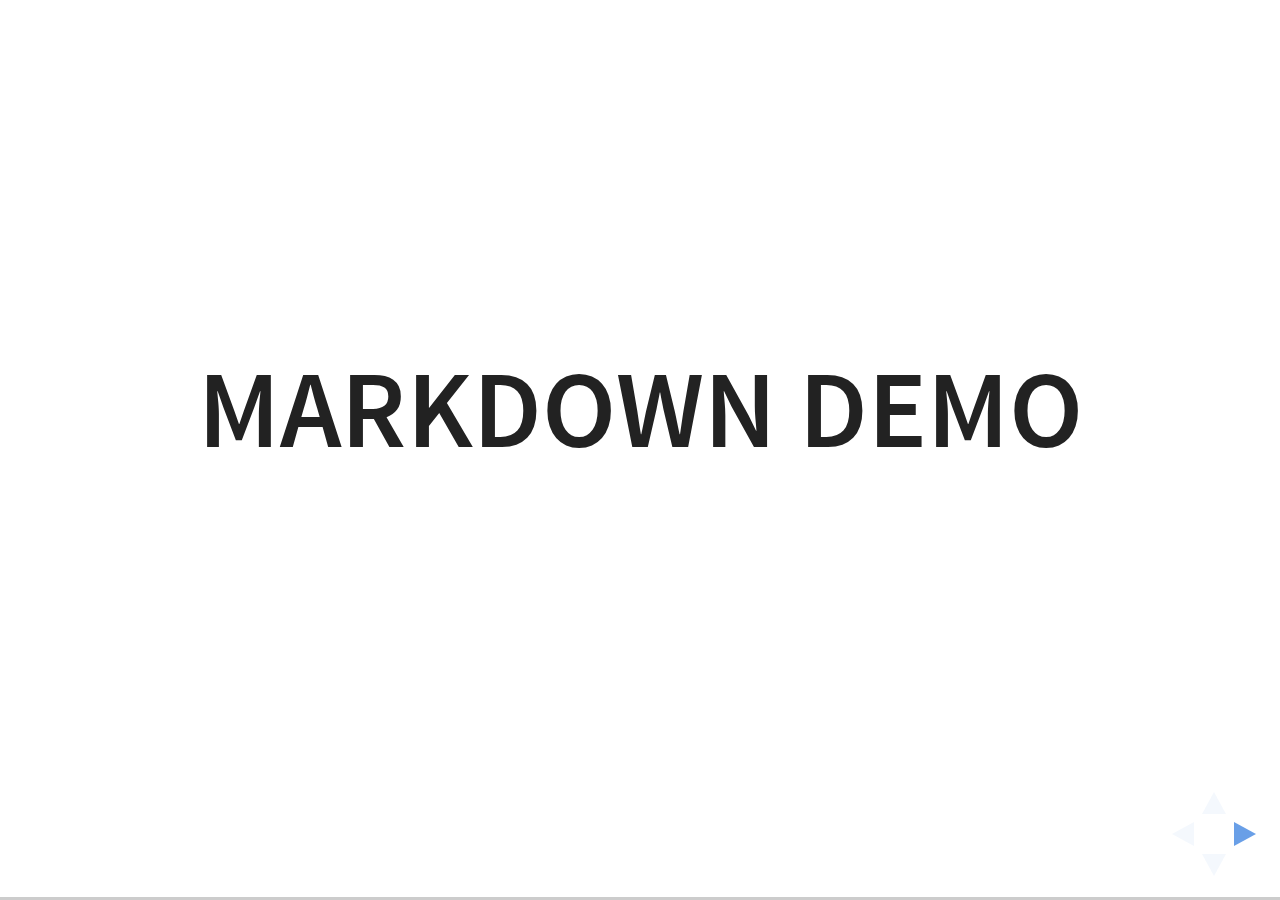
<file: plugin/markdown/example.html>
<!doctype html>
<html lang="en">

	<head>
		<meta charset="utf-8">

		<title>reveal.js - Markdown Demo</title>

		<link rel="stylesheet" href="../../css/reveal.css">
		<link rel="stylesheet" href="../../css/theme/white.css" id="theme">

        <link rel="stylesheet" href="../../lib/css/zenburn.css">
	</head>

	<body>

		<div class="reveal">

			<div class="slides">

                <!-- Use external markdown resource, separate slides by three newlines; vertical slides by two newlines -->
                <section data-markdown="example.md" data-separator="^\n\n\n" data-separator-vertical="^\n\n"></section>

                <!-- Slides are separated by three dashes (quick 'n dirty regular expression) -->
                <section data-markdown data-separator="---">
                    <script type="text/template">
                        ## Demo 1
                        Slide 1
                        ---
                        ## Demo 1
                        Slide 2
                        ---
                        ## Demo 1
                        Slide 3
                    </script>
                </section>

                <!-- Slides are separated by newline + three dashes + newline, vertical slides identical but two dashes -->
                <section data-markdown data-separator="^\n---\n$" data-separator-vertical="^\n--\n$">
                    <script type="text/template">
                        ## Demo 2
                        Slide 1.1

                        --

                        ## Demo 2
                        Slide 1.2

                        ---

                        ## Demo 2
                        Slide 2
                    </script>
                </section>

                <!-- No "extra" slides, since there are no separators defined (so they'll become horizontal rulers) -->
                <section data-markdown>
                    <script type="text/template">
                        A

                        ---

                        B

                        ---

                        C
                    </script>
                </section>

                <!-- Slide attributes -->
                <section data-markdown>
                    <script type="text/template">
                        <!-- .slide: data-background="#000000" -->
                        ## Slide attributes
                    </script>
                </section>

                <!-- Element attributes -->
                <section data-markdown>
                    <script type="text/template">
                        ## Element attributes
                        - Item 1 <!-- .element: class="fragment" data-fragment-index="2" -->
                        - Item 2 <!-- .element: class="fragment" data-fragment-index="1" -->
                    </script>
                </section>

                <!-- Code -->
                <section data-markdown>
                    <script type="text/template">
                        ```php
                        public function foo()
                        {
                            $foo = array(
                                'bar' => 'bar'
                            )
                        }
                        ```
                    </script>
                </section>

            </div>
		</div>

		<script src="../../lib/js/head.min.js"></script>
		<script src="../../js/reveal.js"></script>

		<script>

			Reveal.initialize({
				controls: true,
				progress: true,
				history: true,
				center: true,

				// Optional libraries used to extend on reveal.js
				dependencies: [
					{ src: '../../lib/js/classList.js', condition: function() { return !document.body.classList; } },
					{ src: 'marked.js', condition: function() { return !!document.querySelector( '[data-markdown]' ); } },
                    { src: 'markdown.js', condition: function() { return !!document.querySelector( '[data-markdown]' ); } },
                    { src: '../highlight/highlight.js', async: true, callback: function() { hljs.initHighlightingOnLoad(); } },
					{ src: '../notes/notes.js' }
				]
			});

		</script>

	</body>
</html>
</file>
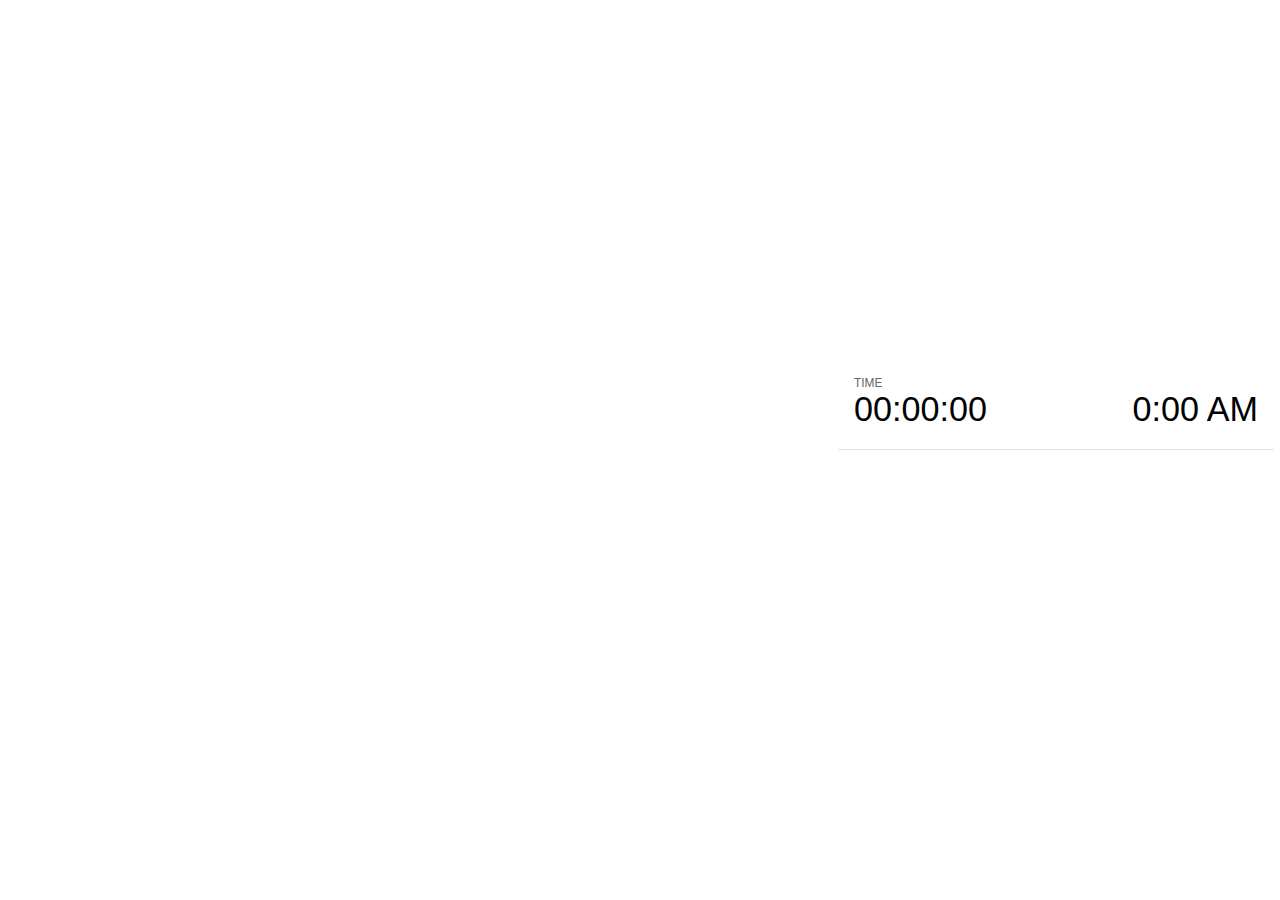
<file: plugin/notes/notes.html>
<!doctype html>
<html lang="en">
	<head>
		<meta charset="utf-8">

		<title>reveal.js - Slide Notes</title>

		<style>
			body {
				font-family: Helvetica;
			}

			#current-slide,
			#upcoming-slide,
			#speaker-controls {
				padding: 6px;
				box-sizing: border-box;
				-moz-box-sizing: border-box;
			}

			#current-slide iframe,
			#upcoming-slide iframe {
				width: 100%;
				height: 100%;
				border: 1px solid #ddd;
			}

			#current-slide .label,
			#upcoming-slide .label {
				position: absolute;
				top: 10px;
				left: 10px;
				font-weight: bold;
				font-size: 14px;
				z-index: 2;
				color: rgba( 255, 255, 255, 0.9 );
			}

			#current-slide {
				position: absolute;
				width: 65%;
				height: 100%;
				top: 0;
				left: 0;
				padding-right: 0;
			}

			#upcoming-slide {
				position: absolute;
				width: 35%;
				height: 40%;
				right: 0;
				top: 0;
			}

			#speaker-controls {
				position: absolute;
				top: 40%;
				right: 0;
				width: 35%;
				height: 60%;
				overflow: auto;

				font-size: 18px;
			}

				.speaker-controls-time.hidden,
				.speaker-controls-notes.hidden {
					display: none;
				}

				.speaker-controls-time .label,
				.speaker-controls-notes .label {
					text-transform: uppercase;
					font-weight: normal;
					font-size: 0.66em;
					color: #666;
					margin: 0;
				}

				.speaker-controls-time {
					border-bottom: 1px solid rgba( 200, 200, 200, 0.5 );
					margin-bottom: 10px;
					padding: 10px 16px;
					padding-bottom: 20px;
					cursor: pointer;
				}

				.speaker-controls-time .reset-button {
					opacity: 0;
					float: right;
					color: #666;
					text-decoration: none;
				}
				.speaker-controls-time:hover .reset-button {
					opacity: 1;
				}

				.speaker-controls-time .timer,
				.speaker-controls-time .clock {
					width: 50%;
					font-size: 1.9em;
				}

				.speaker-controls-time .timer {
					float: left;
				}

				.speaker-controls-time .clock {
					float: right;
					text-align: right;
				}

				.speaker-controls-time span.mute {
					color: #bbb;
				}

				.speaker-controls-notes {
					padding: 10px 16px;
				}

				.speaker-controls-notes .value {
					margin-top: 5px;
					line-height: 1.4;
					font-size: 1.2em;
				}

			.clear {
				clear: both;
			}

			@media screen and (max-width: 1080px) {
				#speaker-controls {
					font-size: 16px;
				}
			}

			@media screen and (max-width: 900px) {
				#speaker-controls {
					font-size: 14px;
				}
			}

			@media screen and (max-width: 800px) {
				#speaker-controls {
					font-size: 12px;
				}
			}

		</style>
	</head>

	<body>

		<div id="current-slide"></div>
		<div id="upcoming-slide"><span class="label">UPCOMING:</span></div>
		<div id="speaker-controls">
			<div class="speaker-controls-time">
				<h4 class="label">Time <span class="reset-button">Click to Reset</span></h4>
				<div class="clock">
					<span class="clock-value">0:00 AM</span>
				</div>
				<div class="timer">
					<span class="hours-value">00</span><span class="minutes-value">:00</span><span class="seconds-value">:00</span>
				</div>
				<div class="clear"></div>
			</div>

			<div class="speaker-controls-notes hidden">
				<h4 class="label">Notes</h4>
				<div class="value"></div>
			</div>
		</div>

		<script src="../../plugin/markdown/marked.js"></script>
		<script>

			(function() {

				var notes,
					notesValue,
					currentState,
					currentSlide,
					upcomingSlide,
					connected = false;

				window.addEventListener( 'message', function( event ) {

					var data = JSON.parse( event.data );

					// Messages sent by the notes plugin inside of the main window
					if( data && data.namespace === 'reveal-notes' ) {
						if( data.type === 'connect' ) {
							handleConnectMessage( data );
						}
						else if( data.type === 'state' ) {
							handleStateMessage( data );
						}
					}
					// Messages sent by the reveal.js inside of the current slide preview
					else if( data && data.namespace === 'reveal' ) {
						if( /ready/.test( data.eventName ) ) {
							// Send a message back to notify that the handshake is complete
							window.opener.postMessage( JSON.stringify({ namespace: 'reveal-notes', type: 'connected'} ), '*' );
						}
						else if( /slidechanged|fragmentshown|fragmenthidden|overviewshown|overviewhidden|paused|resumed/.test( data.eventName ) && currentState !== JSON.stringify( data.state ) ) {
							window.opener.postMessage( JSON.stringify({ method: 'setState', args: [ data.state ]} ), '*' );
						}
					}

				} );

				/**
				 * Called when the main window is trying to establish a
				 * connection.
				 */
				function handleConnectMessage( data ) {

					if( connected === false ) {
						connected = true;

						setupIframes( data );
						setupKeyboard();
						setupNotes();
						setupTimer();
					}

				}

				/**
				 * Called when the main window sends an updated state.
				 */
				function handleStateMessage( data ) {

					// Store the most recently set state to avoid circular loops
					// applying the same state
					currentState = JSON.stringify( data.state );

					// No need for updating the notes in case of fragment changes
					if ( data.notes ) {
						notes.classList.remove( 'hidden' );
						if( data.markdown ) {
							notesValue.innerHTML = marked( data.notes );
						}
						else {
							notesValue.innerHTML = data.notes;
						}
					}
					else {
						notes.classList.add( 'hidden' );
					}

					// Update the note slides
					currentSlide.contentWindow.postMessage( JSON.stringify({ method: 'setState', args: [ data.state ] }), '*' );
					upcomingSlide.contentWindow.postMessage( JSON.stringify({ method: 'setState', args: [ data.state ] }), '*' );
					upcomingSlide.contentWindow.postMessage( JSON.stringify({ method: 'next' }), '*' );

				}

				// Limit to max one state update per X ms
				handleStateMessage = debounce( handleStateMessage, 200 );

				/**
				 * Forward keyboard events to the current slide window.
				 * This enables keyboard events to work even if focus
				 * isn't set on the current slide iframe.
				 */
				function setupKeyboard() {

					document.addEventListener( 'keydown', function( event ) {
						currentSlide.contentWindow.postMessage( JSON.stringify({ method: 'triggerKey', args: [ event.keyCode ] }), '*' );
					} );

				}

				/**
				 * Creates the preview iframes.
				 */
				function setupIframes( data ) {

					var params = [
						'receiver',
						'progress=false',
						'history=false',
						'transition=none',
						'autoSlide=0',
						'backgroundTransition=none'
					].join( '&' );

					var hash = '#/' + data.state.indexh + '/' + data.state.indexv;
					var currentURL = data.url + '?' + params + '&postMessageEvents=true' + hash;
					var upcomingURL = data.url + '?' + params + '&controls=false' + hash;

					currentSlide = document.createElement( 'iframe' );
					currentSlide.setAttribute( 'width', 1280 );
					currentSlide.setAttribute( 'height', 1024 );
					currentSlide.setAttribute( 'src', currentURL );
					document.querySelector( '#current-slide' ).appendChild( currentSlide );

					upcomingSlide = document.createElement( 'iframe' );
					upcomingSlide.setAttribute( 'width', 640 );
					upcomingSlide.setAttribute( 'height', 512 );
					upcomingSlide.setAttribute( 'src', upcomingURL );
					document.querySelector( '#upcoming-slide' ).appendChild( upcomingSlide );

				}

				/**
				 * Setup the notes UI.
				 */
				function setupNotes() {

					notes = document.querySelector( '.speaker-controls-notes' );
					notesValue = document.querySelector( '.speaker-controls-notes .value' );

				}

				/**
				 * Create the timer and clock and start updating them
				 * at an interval.
				 */
				function setupTimer() {

					var start = new Date(),
						timeEl = document.querySelector( '.speaker-controls-time' ),
						clockEl = timeEl.querySelector( '.clock-value' ),
						hoursEl = timeEl.querySelector( '.hours-value' ),
						minutesEl = timeEl.querySelector( '.minutes-value' ),
						secondsEl = timeEl.querySelector( '.seconds-value' );

					function _updateTimer() {

						var diff, hours, minutes, seconds,
							now = new Date();

						diff = now.getTime() - start.getTime();
						hours = Math.floor( diff / ( 1000 * 60 * 60 ) );
						minutes = Math.floor( ( diff / ( 1000 * 60 ) ) % 60 );
						seconds = Math.floor( ( diff / 1000 ) % 60 );

						clockEl.innerHTML = now.toLocaleTimeString( 'en-US', { hour12: true, hour: '2-digit', minute:'2-digit' } );
						hoursEl.innerHTML = zeroPadInteger( hours );
						hoursEl.className = hours > 0 ? '' : 'mute';
						minutesEl.innerHTML = ':' + zeroPadInteger( minutes );
						minutesEl.className = minutes > 0 ? '' : 'mute';
						secondsEl.innerHTML = ':' + zeroPadInteger( seconds );

					}

					// Update once directly
					_updateTimer();

					// Then update every second
					setInterval( _updateTimer, 1000 );

					timeEl.addEventListener( 'click', function() {
						start = new Date();
						_updateTimer();
						return false;
					} );

				}

				function zeroPadInteger( num ) {

					var str = '00' + parseInt( num );
					return str.substring( str.length - 2 );

				}

				/**
				 * Limits the frequency at which a function can be called.
				 */
				function debounce( fn, ms ) {

					var lastTime = 0,
						timeout;

					return function() {

						var args = arguments;
						var context = this;

						clearTimeout( timeout );

						var timeSinceLastCall = Date.now() - lastTime;
						if( timeSinceLastCall > ms ) {
							fn.apply( context, args );
							lastTime = Date.now();
						}
						else {
							timeout = setTimeout( function() {
								fn.apply( context, args );
								lastTime = Date.now();
							}, ms - timeSinceLastCall );
						}

					}

				}

			})();

		</script>
	</body>
</html>
</file>
<file: css/theme/simple.css>
@import url(https://fonts.googleapis.com/css?family=News+Cycle:400,700);
@import url(https://fonts.googleapis.com/css?family=Lato:400,700,400italic,700italic);
/**
 * A simple theme for reveal.js presentations, similar
 * to the default theme. The accent color is darkblue.
 *
 * This theme is Copyright (C) 2012 Owen Versteeg, https://github.com/StereotypicalApps. It is MIT licensed.
 * reveal.js is Copyright (C) 2011-2012 Hakim El Hattab, http://hakim.se
 */
/*********************************************
 * GLOBAL STYLES
 *********************************************/
body {
  background: #fff;
  background-color: #fff; }

.reveal {
  font-family: 'Lato', sans-serif;
  font-size: 36px;
  font-weight: normal;
  color: #000; }

::selection {
  color: #fff;
  background: rgba(0, 0, 0, 0.99);
  text-shadow: none; }

.reveal .slides > section, .reveal .slides > section > section {
  line-height: 1.3;
  font-weight: inherit; }

/*********************************************
 * HEADERS
 *********************************************/
.reveal h1, .reveal h2, .reveal h3, .reveal h4, .reveal h5, .reveal h6 {
  margin: 0 0 20px 0;
  color: #000;
  font-family: 'News Cycle', Impact, sans-serif;
  font-weight: normal;
  line-height: 1.2;
  letter-spacing: normal;
  text-transform: none;
  text-shadow: none;
  word-wrap: break-word; }

.reveal h1 {
  font-size: 3.77em; }

.reveal h2 {
  font-size: 2.11em; }

.reveal h3 {
  font-size: 1.55em; }

.reveal h4 {
  font-size: 1em; }

.reveal h1 {
  text-shadow: none; }

/*********************************************
 * OTHER
 *********************************************/
.reveal p {
  margin: 20px 0;
  line-height: 1.3; }

/* Ensure certain elements are never larger than the slide itself */
.reveal img, .reveal video, .reveal iframe {
  max-width: 95%;
  max-height: 95%; }

.reveal strong, .reveal b {
  font-weight: bold; }

.reveal em {
  font-style: italic; }

.reveal ol, .reveal dl, .reveal ul {
  display: inline-block;
  text-align: left;
  margin: 0 0 0 1em; }

.reveal ol {
  list-style-type: decimal; }

.reveal ul {
  list-style-type: disc; }

.reveal ul ul {
  list-style-type: square; }

.reveal ul ul ul {
  list-style-type: circle; }

.reveal ul ul, .reveal ul ol, .reveal ol ol, .reveal ol ul {
  display: block;
  margin-left: 40px; }

.reveal dt {
  font-weight: bold; }

.reveal dd {
  margin-left: 40px; }

.reveal q, .reveal blockquote {
  quotes: none; }

.reveal blockquote {
  display: block;
  position: relative;
  width: 70%;
  margin: 20px auto;
  padding: 5px;
  font-style: italic;
  background: rgba(255, 255, 255, 0.05);
  box-shadow: 0px 0px 2px rgba(0, 0, 0, 0.2); }

.reveal blockquote p:first-child, .reveal blockquote p:last-child {
  display: inline-block; }

.reveal q {
  font-style: italic; }

.reveal pre {
  display: block;
  position: relative;
  width: 90%;
  margin: 20px auto;
  text-align: left;
  font-size: 0.55em;
  font-family: monospace;
  line-height: 1.2em;
  word-wrap: break-word;
  box-shadow: 0px 0px 6px rgba(0, 0, 0, 0.3); }

.reveal code {
  font-family: monospace; }

.reveal pre code {
  display: block;
  padding: 5px;
  overflow: auto;
  max-height: 400px;
  word-wrap: normal;
  background: #3F3F3F;
  color: #DCDCDC; }

.reveal table {
  margin: auto;
  border-collapse: collapse;
  border-spacing: 0; }

.reveal table th {
  font-weight: bold; }

.reveal table th, .reveal table td {
  text-align: left;
  padding: 0.2em 0.5em 0.2em 0.5em;
  border-bottom: 1px solid; }

.reveal table th[align="center"], .reveal table td[align="center"] {
  text-align: center; }

.reveal table th[align="right"], .reveal table td[align="right"] {
  text-align: right; }

.reveal table tr:last-child td {
  border-bottom: none; }

.reveal sup {
  vertical-align: super; }

.reveal sub {
  vertical-align: sub; }

.reveal small {
  display: inline-block;
  font-size: 0.6em;
  line-height: 1.2em;
  vertical-align: top; }

.reveal small * {
  vertical-align: top; }

/*********************************************
 * LINKS
 *********************************************/
.reveal a {
  color: #00008B;
  text-decoration: none;
  -webkit-transition: color 0.15s ease;
  -moz-transition: color 0.15s ease;
  transition: color 0.15s ease; }

.reveal a:hover {
  color: #0000f1;
  text-shadow: none;
  border: none; }

.reveal .roll span:after {
  color: #fff;
  background: #00003f; }

/*********************************************
 * IMAGES
 *********************************************/
.reveal section img {
  margin: 15px 0px;
  background: rgba(255, 255, 255, 0.12);
  border: 4px solid #000;
  box-shadow: 0 0 10px rgba(0, 0, 0, 0.15); }

.reveal a img {
  -webkit-transition: all 0.15s linear;
  -moz-transition: all 0.15s linear;
  transition: all 0.15s linear; }

.reveal a:hover img {
  background: rgba(255, 255, 255, 0.2);
  border-color: #00008B;
  box-shadow: 0 0 20px rgba(0, 0, 0, 0.55); }

/*********************************************
 * NAVIGATION CONTROLS
 *********************************************/
.reveal .controls div.navigate-left, .reveal .controls div.navigate-left.enabled {
  border-right-color: #00008B; }

.reveal .controls div.navigate-right, .reveal .controls div.navigate-right.enabled {
  border-left-color: #00008B; }

.reveal .controls div.navigate-up, .reveal .controls div.navigate-up.enabled {
  border-bottom-color: #00008B; }

.reveal .controls div.navigate-down, .reveal .controls div.navigate-down.enabled {
  border-top-color: #00008B; }

.reveal .controls div.navigate-left.enabled:hover {
  border-right-color: #0000f1; }

.reveal .controls div.navigate-right.enabled:hover {
  border-left-color: #0000f1; }

.reveal .controls div.navigate-up.enabled:hover {
  border-bottom-color: #0000f1; }

.reveal .controls div.navigate-down.enabled:hover {
  border-top-color: #0000f1; }

/*********************************************
 * PROGRESS BAR
 *********************************************/
.reveal .progress {
  background: rgba(0, 0, 0, 0.2); }

.reveal .progress span {
  background: #00008B;
  -webkit-transition: width 800ms cubic-bezier(0.26, 0.86, 0.44, 0.985);
  -moz-transition: width 800ms cubic-bezier(0.26, 0.86, 0.44, 0.985);
  transition: width 800ms cubic-bezier(0.26, 0.86, 0.44, 0.985); }

/*********************************************
 * SLIDE NUMBER
 *********************************************/
.reveal .slide-number {
  color: #00008B; }
</file>
<file: css/theme/white.css>
@import url(../../lib/font/source-sans-pro/source-sans-pro.css);
/**
 * White theme for reveal.js. This is the opposite of the 'black' theme.
 *
 * Copyright (C) 2015 Hakim El Hattab, http://hakim.se
 */
section.has-dark-background, section.has-dark-background h1, section.has-dark-background h2, section.has-dark-background h3, section.has-dark-background h4, section.has-dark-background h5, section.has-dark-background h6 {
  color: #fff; }

/*********************************************
 * GLOBAL STYLES
 *********************************************/
body {
  background: #fff;
  background-color: #fff; }

.reveal {
  font-family: 'Source Sans Pro', Helvetica, sans-serif;
  font-size: 38px;
  font-weight: normal;
  color: #222; }

::selection {
  color: #fff;
  background: #98bdef;
  text-shadow: none; }

.reveal .slides > section, .reveal .slides > section > section {
  line-height: 1.3;
  font-weight: inherit; }

/*********************************************
 * HEADERS
 *********************************************/
.reveal h1, .reveal h2, .reveal h3, .reveal h4, .reveal h5, .reveal h6 {
  margin: 0 0 20px 0;
  color: #222;
  font-family: 'Source Sans Pro', Helvetica, sans-serif;
  font-weight: 600;
  line-height: 1.2;
  letter-spacing: normal;
  text-transform: uppercase;
  text-shadow: none;
  word-wrap: break-word; }

.reveal h1 {
  font-size: 2.5em; }

.reveal h2 {
  font-size: 1.6em; }

.reveal h3 {
  font-size: 1.3em; }

.reveal h4 {
  font-size: 1em; }

.reveal h1 {
  text-shadow: none; }

/*********************************************
 * OTHER
 *********************************************/
.reveal p {
  margin: 20px 0;
  line-height: 1.3; }

/* Ensure certain elements are never larger than the slide itself */
.reveal img, .reveal video, .reveal iframe {
  max-width: 95%;
  max-height: 95%; }

.reveal strong, .reveal b {
  font-weight: bold; }

.reveal em {
  font-style: italic; }

.reveal ol, .reveal dl, .reveal ul {
  display: inline-block;
  text-align: left;
  margin: 0 0 0 1em; }

.reveal ol {
  list-style-type: decimal; }

.reveal ul {
  list-style-type: disc; }

.reveal ul ul {
  list-style-type: square; }

.reveal ul ul ul {
  list-style-type: circle; }

.reveal ul ul, .reveal ul ol, .reveal ol ol, .reveal ol ul {
  display: block;
  margin-left: 40px; }

.reveal dt {
  font-weight: bold; }

.reveal dd {
  margin-left: 40px; }

.reveal q, .reveal blockquote {
  quotes: none; }

.reveal blockquote {
  display: block;
  position: relative;
  width: 70%;
  margin: 20px auto;
  padding: 5px;
  font-style: italic;
  background: rgba(255, 255, 255, 0.05);
  box-shadow: 0px 0px 2px rgba(0, 0, 0, 0.2); }

.reveal blockquote p:first-child, .reveal blockquote p:last-child {
  display: inline-block; }

.reveal q {
  font-style: italic; }

.reveal pre {
  display: block;
  position: relative;
  width: 90%;
  margin: 20px auto;
  text-align: left;
  font-size: 0.55em;
  font-family: monospace;
  line-height: 1.2em;
  word-wrap: break-word;
  box-shadow: 0px 0px 6px rgba(0, 0, 0, 0.3); }

.reveal code {
  font-family: monospace; }

.reveal pre code {
  display: block;
  padding: 5px;
  overflow: auto;
  max-height: 400px;
  word-wrap: normal;
  background: #3F3F3F;
  color: #DCDCDC; }

.reveal table {
  margin: auto;
  border-collapse: collapse;
  border-spacing: 0; }

.reveal table th {
  font-weight: bold; }

.reveal table th, .reveal table td {
  text-align: left;
  padding: 0.2em 0.5em 0.2em 0.5em;
  border-bottom: 1px solid; }

.reveal table th[align="center"], .reveal table td[align="center"] {
  text-align: center; }

.reveal table th[align="right"], .reveal table td[align="right"] {
  text-align: right; }

.reveal table tr:last-child td {
  border-bottom: none; }

.reveal sup {
  vertical-align: super; }

.reveal sub {
  vertical-align: sub; }

.reveal small {
  display: inline-block;
  font-size: 0.6em;
  line-height: 1.2em;
  vertical-align: top; }

.reveal small * {
  vertical-align: top; }

/*********************************************
 * LINKS
 *********************************************/
.reveal a {
  color: #2a76dd;
  text-decoration: none;
  -webkit-transition: color 0.15s ease;
  -moz-transition: color 0.15s ease;
  transition: color 0.15s ease; }

.reveal a:hover {
  color: #6ca2e8;
  text-shadow: none;
  border: none; }

.reveal .roll span:after {
  color: #fff;
  background: #1a54a1; }

/*********************************************
 * IMAGES
 *********************************************/
.reveal section img {
  margin: 15px 0px;
  background: rgba(255, 255, 255, 0.12);
  border: 4px solid #222;
  box-shadow: 0 0 10px rgba(0, 0, 0, 0.15); }

.reveal a img {
  -webkit-transition: all 0.15s linear;
  -moz-transition: all 0.15s linear;
  transition: all 0.15s linear; }

.reveal a:hover img {
  background: rgba(255, 255, 255, 0.2);
  border-color: #2a76dd;
  box-shadow: 0 0 20px rgba(0, 0, 0, 0.55); }

/*********************************************
 * NAVIGATION CONTROLS
 *********************************************/
.reveal .controls div.navigate-left, .reveal .controls div.navigate-left.enabled {
  border-right-color: #2a76dd; }

.reveal .controls div.navigate-right, .reveal .controls div.navigate-right.enabled {
  border-left-color: #2a76dd; }

.reveal .controls div.navigate-up, .reveal .controls div.navigate-up.enabled {
  border-bottom-color: #2a76dd; }

.reveal .controls div.navigate-down, .reveal .controls div.navigate-down.enabled {
  border-top-color: #2a76dd; }

.reveal .controls div.navigate-left.enabled:hover {
  border-right-color: #6ca2e8; }

.reveal .controls div.navigate-right.enabled:hover {
  border-left-color: #6ca2e8; }

.reveal .controls div.navigate-up.enabled:hover {
  border-bottom-color: #6ca2e8; }

.reveal .controls div.navigate-down.enabled:hover {
  border-top-color: #6ca2e8; }

/*********************************************
 * PROGRESS BAR
 *********************************************/
.reveal .progress {
  background: rgba(0, 0, 0, 0.2); }

.reveal .progress span {
  background: #2a76dd;
  -webkit-transition: width 800ms cubic-bezier(0.26, 0.86, 0.44, 0.985);
  -moz-transition: width 800ms cubic-bezier(0.26, 0.86, 0.44, 0.985);
  transition: width 800ms cubic-bezier(0.26, 0.86, 0.44, 0.985); }

/*********************************************
 * SLIDE NUMBER
 *********************************************/
.reveal .slide-number {
  color: #2a76dd; }
</file>
<file: lib/css/zenburn.css>
/*

Zenburn style from voldmar.ru (c) Vladimir Epifanov <voldmar@voldmar.ru>
based on dark.css by Ivan Sagalaev

*/

.hljs {
  display: block; padding: 0.5em;
  background: #3F3F3F;
  color: #DCDCDC;
}

.hljs-keyword,
.hljs-tag,
.css .hljs-class,
.css .hljs-id,
.lisp .hljs-title,
.nginx .hljs-title,
.hljs-request,
.hljs-status,
.clojure .hljs-attribute {
  color: #E3CEAB;
}

.django .hljs-template_tag,
.django .hljs-variable,
.django .hljs-filter .hljs-argument {
  color: #DCDCDC;
}

.hljs-number,
.hljs-date {
  color: #8CD0D3;
}

.dos .hljs-envvar,
.dos .hljs-stream,
.hljs-variable,
.apache .hljs-sqbracket {
  color: #EFDCBC;
}

.dos .hljs-flow,
.diff .hljs-change,
.python .exception,
.python .hljs-built_in,
.hljs-literal,
.tex .hljs-special {
  color: #EFEFAF;
}

.diff .hljs-chunk,
.hljs-subst {
  color: #8F8F8F;
}

.dos .hljs-keyword,
.python .hljs-decorator,
.hljs-title,
.haskell .hljs-type,
.diff .hljs-header,
.ruby .hljs-class .hljs-parent,
.apache .hljs-tag,
.nginx .hljs-built_in,
.tex .hljs-command,
.hljs-prompt {
    color: #efef8f;
}

.dos .hljs-winutils,
.ruby .hljs-symbol,
.ruby .hljs-symbol .hljs-string,
.ruby .hljs-string {
  color: #DCA3A3;
}

.diff .hljs-deletion,
.hljs-string,
.hljs-tag .hljs-value,
.hljs-preprocessor,
.hljs-pragma,
.hljs-built_in,
.sql .hljs-aggregate,
.hljs-javadoc,
.smalltalk .hljs-class,
.smalltalk .hljs-localvars,
.smalltalk .hljs-array,
.css .hljs-rules .hljs-value,
.hljs-attr_selector,
.hljs-pseudo,
.apache .hljs-cbracket,
.tex .hljs-formula,
.coffeescript .hljs-attribute {
  color: #CC9393;
}

.hljs-shebang,
.diff .hljs-addition,
.hljs-comment,
.java .hljs-annotation,
.hljs-template_comment,
.hljs-pi,
.hljs-doctype {
  color: #7F9F7F;
}

.coffeescript .javascript,
.javascript .xml,
.tex .hljs-formula,
.xml .javascript,
.xml .vbscript,
.xml .css,
.xml .hljs-cdata {
  opacity: 0.5;
}
</file>
